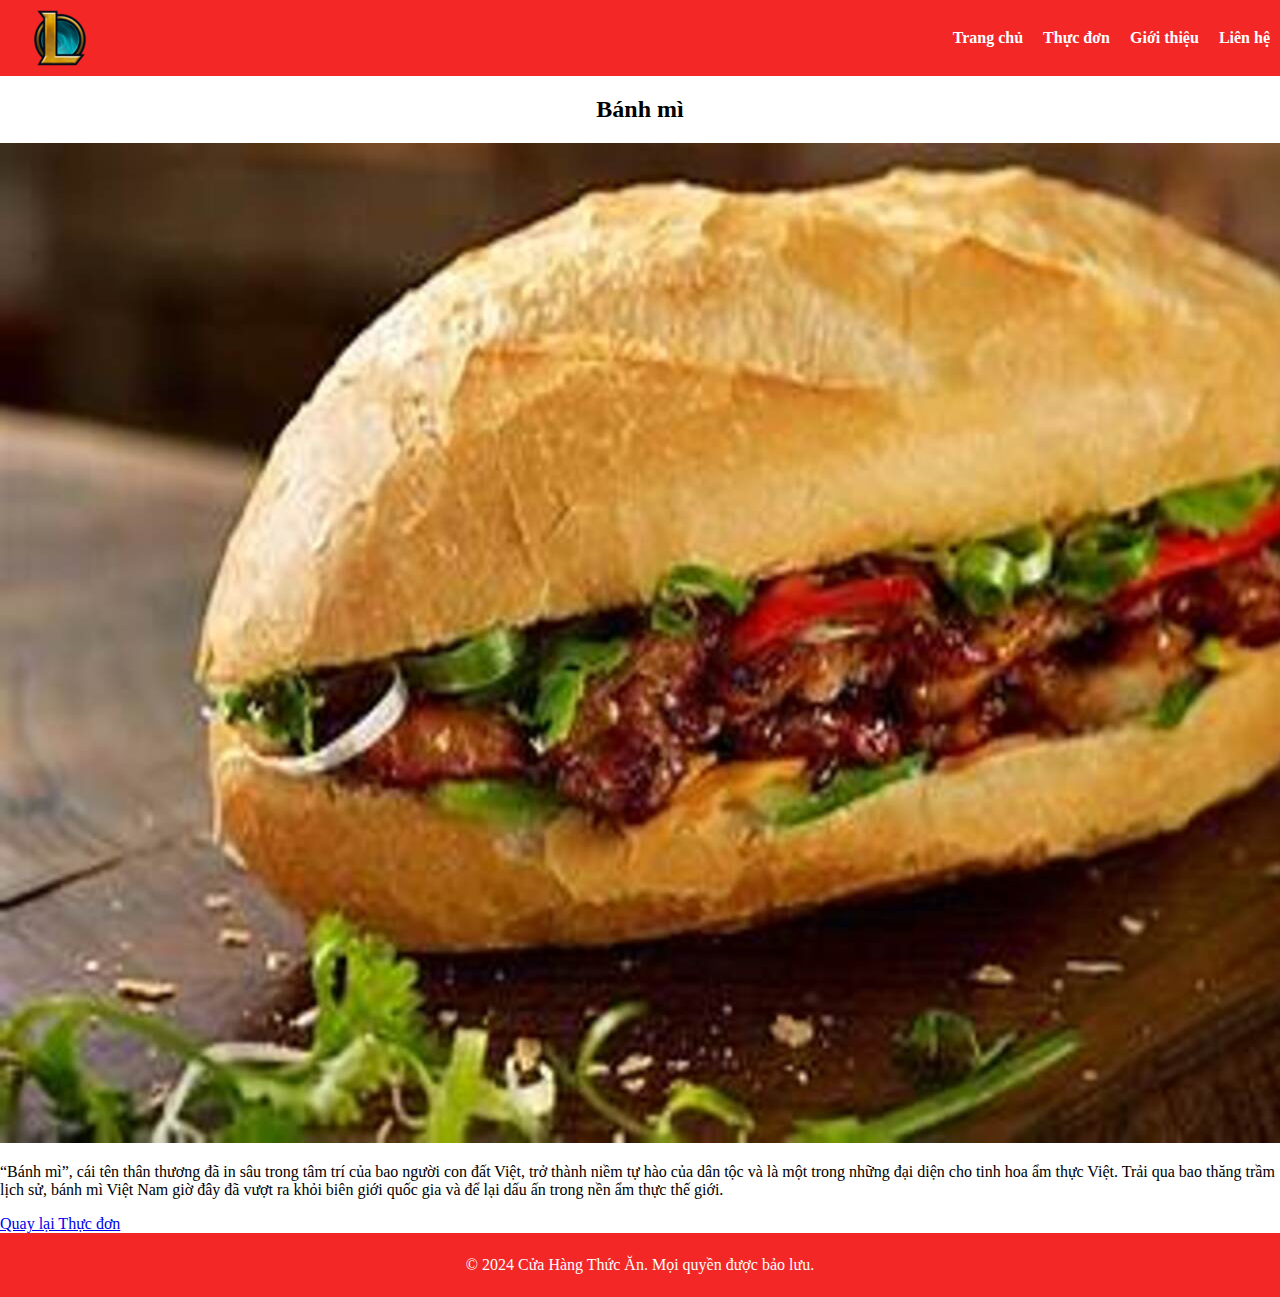
<file: btl/banhmi.html>
<!DOCTYPE html>
<html lang="vi">
<head>
    <meta charset="UTF-8">
    <meta name="viewport" content="width=device-width, initial-scale=1.0">
    <title>Bánh mì</title>
    <link rel="stylesheet" href="style.css">
</head>
<body>
    <header>
        <nav>
            <img src="../image/logo.png" alt="">
            <ul>
                <li><a href="index.html">Trang chủ</a></li>
                <li><a href="#thucdon">Thực đơn</a></li>
                <li><a href="#gioithieu">Giới thiệu</a></li>
                <li><a href="#lienhe">Liên hệ</a></li>
            </ul>
        </nav>
    </header>

    <main>
        <h2 style="text-align: center;">Bánh mì</h2>
        <div class="img-container">
            <img src="../image/banhmi1.jpg" alt="Bánh mì">
        </div>
        <p>
            “Bánh mì”, cái tên thân thương đã in sâu trong tâm trí của bao người con đất Việt, trở thành niềm tự hào của dân tộc và là một trong những đại diện cho tinh hoa ẩm thực Việt. Trải qua bao thăng trầm lịch sử, bánh mì Việt Nam giờ đây đã vượt ra khỏi biên giới quốc gia và để lại dấu ấn trong nền ẩm thực thế giới.
        </p>
        <a href="index.html" class="btn">Quay lại Thực đơn</a>
    </main>

    <footer>
        <p>&copy; 2024 Cửa Hàng Thức Ăn. Mọi quyền được bảo lưu.</p>
    </footer>
</body>
</html>
</file>
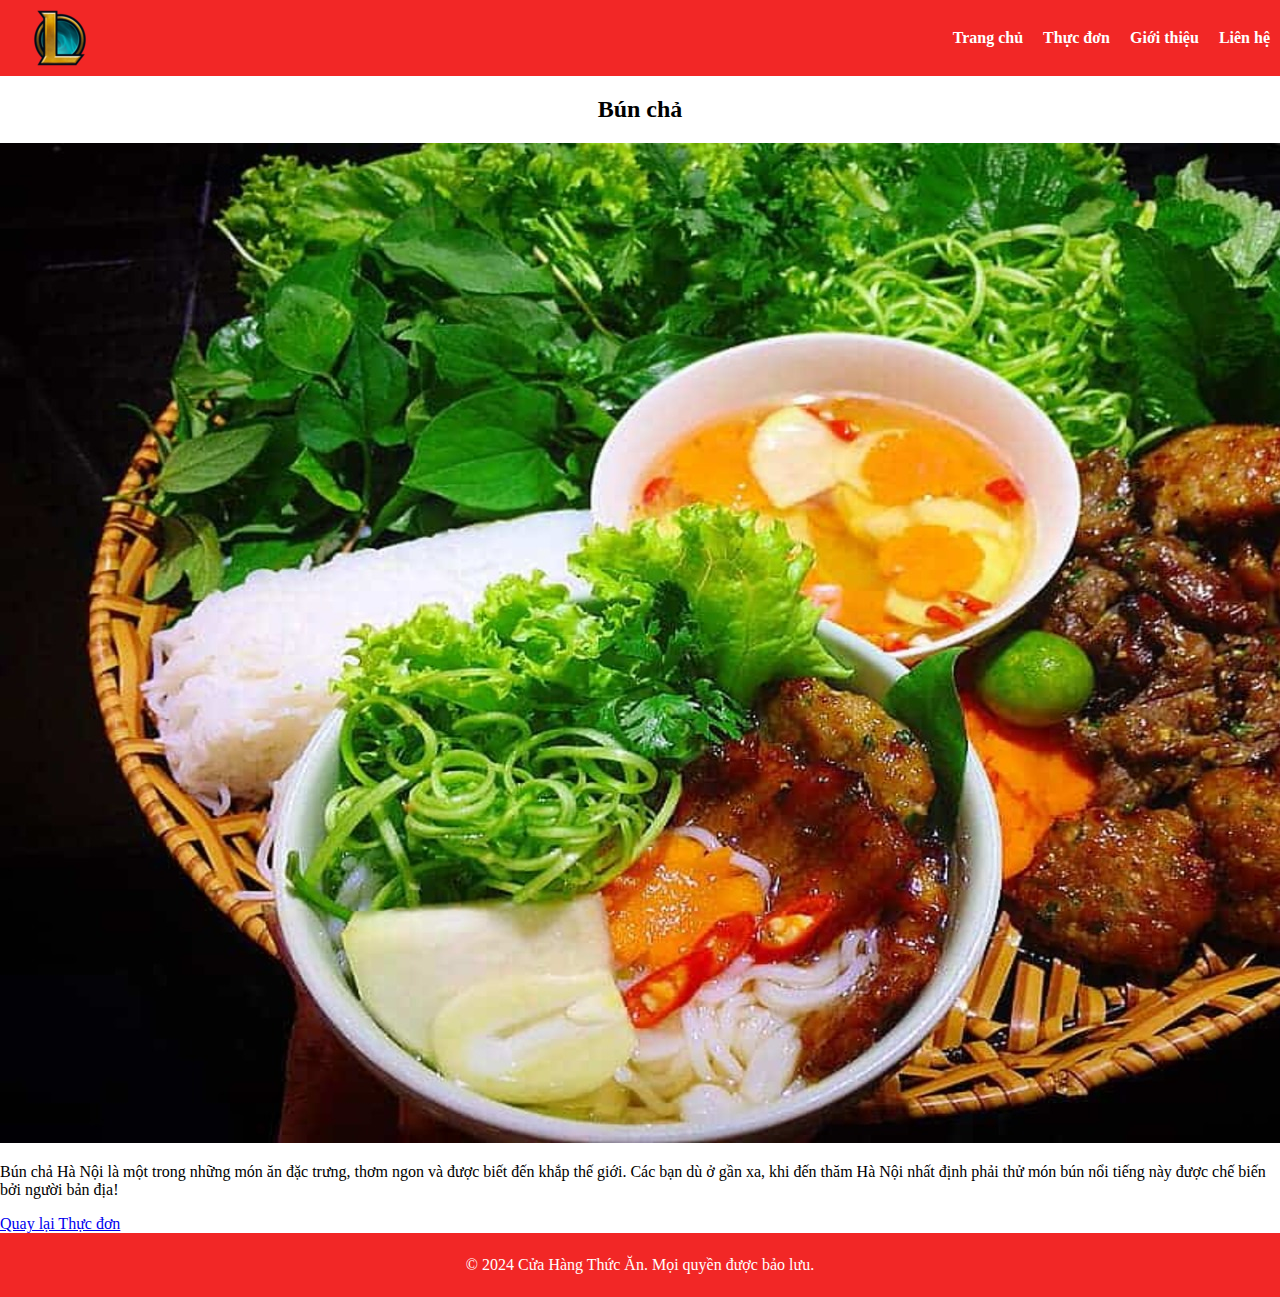
<file: btl/buncha.html>
<!DOCTYPE html>
<html lang="vi">
<head>
    <meta charset="UTF-8">
    <meta name="viewport" content="width=device-width, initial-scale=1.0">
    <title>Bún chả</title>
    <link rel="stylesheet" href="style.css">
</head>
<body>
    <header>
        <nav>
            <img src="../image/logo.png" alt="">
            <ul>
                <li><a href="index.html">Trang chủ</a></li>
                <li><a href="#thucdon">Thực đơn</a></li>
                <li><a href="#gioithieu">Giới thiệu</a></li>
                <li><a href="#lienhe">Liên hệ</a></li>
            </ul>
        </nav>
    </header>

    <main>
        <h2 style="text-align: center;">Bún chả</h2>
        <div class="img-container">
            <img src="../image/buncha1.jpg" alt="Bún chả">
        </div>
        <p>
            Bún chả Hà Nội là một trong những món ăn đặc trưng, thơm ngon và được biết đến khắp thế giới. Các bạn dù ở gần xa, khi đến thăm Hà Nội nhất định phải thử món bún nổi tiếng này được chế biến bởi người bản địa!
        </p>
        <a href="index.html" class="btn">Quay lại Thực đơn</a>
    </main>

    <footer>
        <p>&copy; 2024 Cửa Hàng Thức Ăn. Mọi quyền được bảo lưu.</p>
    </footer>
</body>
</html>
</file>
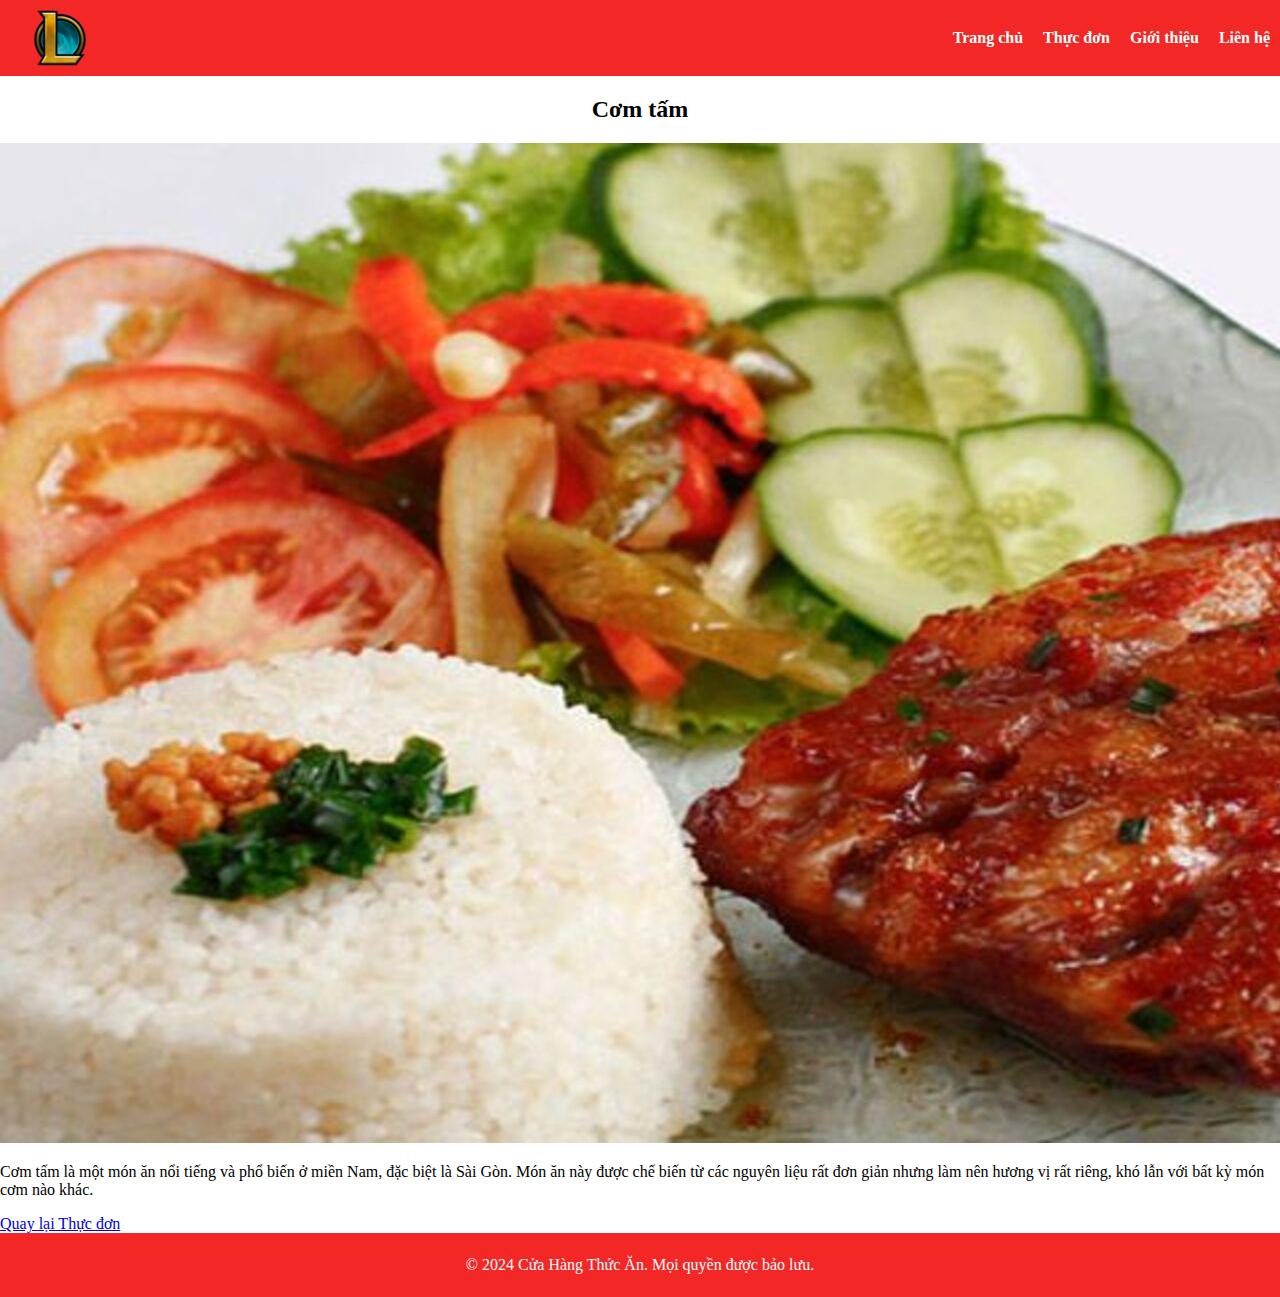
<file: btl/comtam.html>
<!DOCTYPE html>
<html lang="vi">
<head>
    <meta charset="UTF-8">
    <meta name="viewport" content="width=device-width, initial-scale=1.0">
    <title>Cơm tấm</title>
    <link rel="stylesheet" href="style.css">
</head>
<body>
    <header>
        <nav>
            <img src="../image/logo.png" alt="">
            <ul>
                <li><a href="index.html">Trang chủ</a></li>
                <li><a href="#thucdon">Thực đơn</a></li>
                <li><a href="#gioithieu">Giới thiệu</a></li>
                <li><a href="#lienhe">Liên hệ</a></li>
            </ul>
        </nav>
    </header>

    <main>
        <h2 style="text-align: center;">Cơm tấm</h2>
        <div class="img-container">
            <img src="../image/comtam1.jpg" alt="Cơm tấm">
        </div>
        <p>
            Cơm tấm là một món ăn nổi tiếng và phổ biến ở miền Nam, đặc biệt là Sài Gòn. Món ăn này được chế biến từ các nguyên liệu rất đơn giản nhưng làm nên hương vị rất riêng, khó lẫn với bất kỳ món cơm nào khác.

 
        </p>
        <a href="index.html" class="btn">Quay lại Thực đơn</a>
    </main>

    <footer>
        <p>&copy; 2024 Cửa Hàng Thức Ăn. Mọi quyền được bảo lưu.</p>
    </footer>
</body>
</html>
</file>
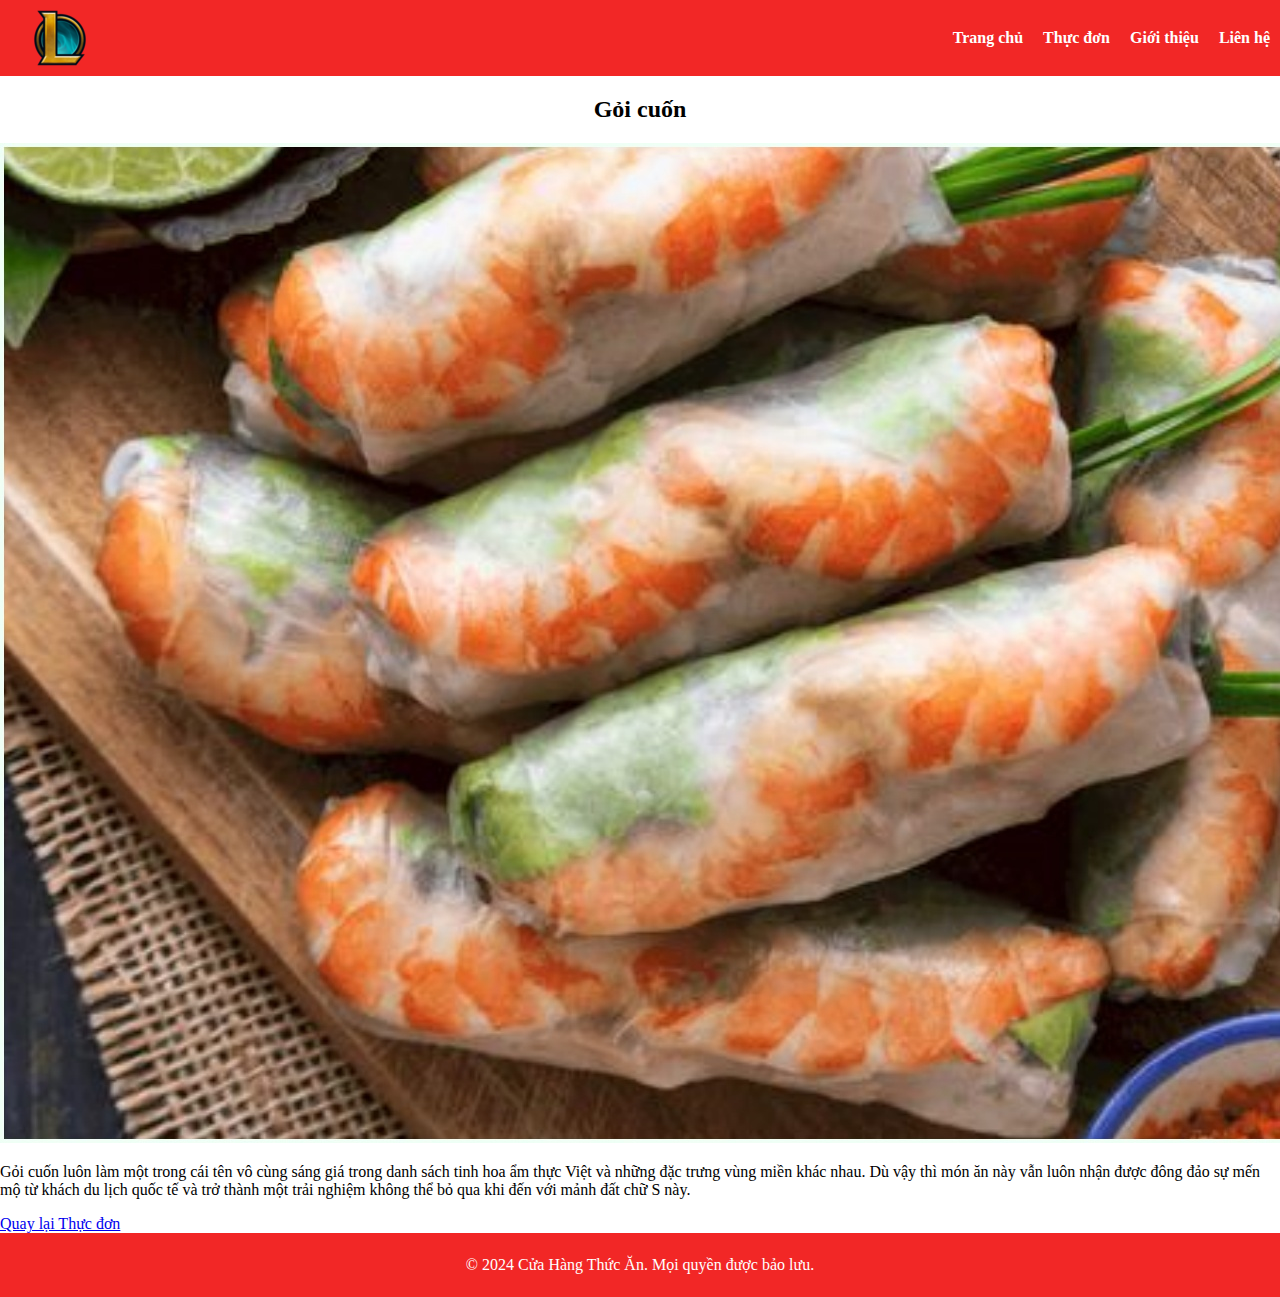
<file: btl/goicuon.html>
<!DOCTYPE html>
<html lang="vi">
<head>
    <meta charset="UTF-8">
    <meta name="viewport" content="width=device-width, initial-scale=1.0">
    <title>Phở Bò</title>
    <link rel="stylesheet" href="style.css">
</head>
<body>
    <header>
        <nav>
            <img src="../image/logo.png" alt="">
            <ul>
                <li><a href="index.html">Trang chủ</a></li>
                <li><a href="#thucdon">Thực đơn</a></li>
                <li><a href="#gioithieu">Giới thiệu</a></li>
                <li><a href="#lienhe">Liên hệ</a></li>
            </ul>
        </nav>
    </header>

    <main>
        <h2 style="text-align: center;">Gỏi cuốn</h2>
        <div class="img-container">
            <img src="../image/goicuon1.jpg" alt="Gỏi cuốn">
        </div>
        <p>Gỏi cuốn luôn làm một trong cái tên vô cùng sáng giá trong danh sách tinh hoa ẩm thực Việt và những đặc trưng vùng miền khác nhau. Dù vậy thì món ăn này vẫn luôn nhận được đông đảo sự mến mộ từ khách du lịch quốc tế và trở thành một trải nghiệm không thể bỏ qua khi đến với mảnh đất chữ S này.</p>
        <a href="index.html" class="btn">Quay lại Thực đơn</a>
    </main>

    <footer>
        <p>&copy; 2024 Cửa Hàng Thức Ăn. Mọi quyền được bảo lưu.</p>
    </footer>
</body>
</html>
</file>
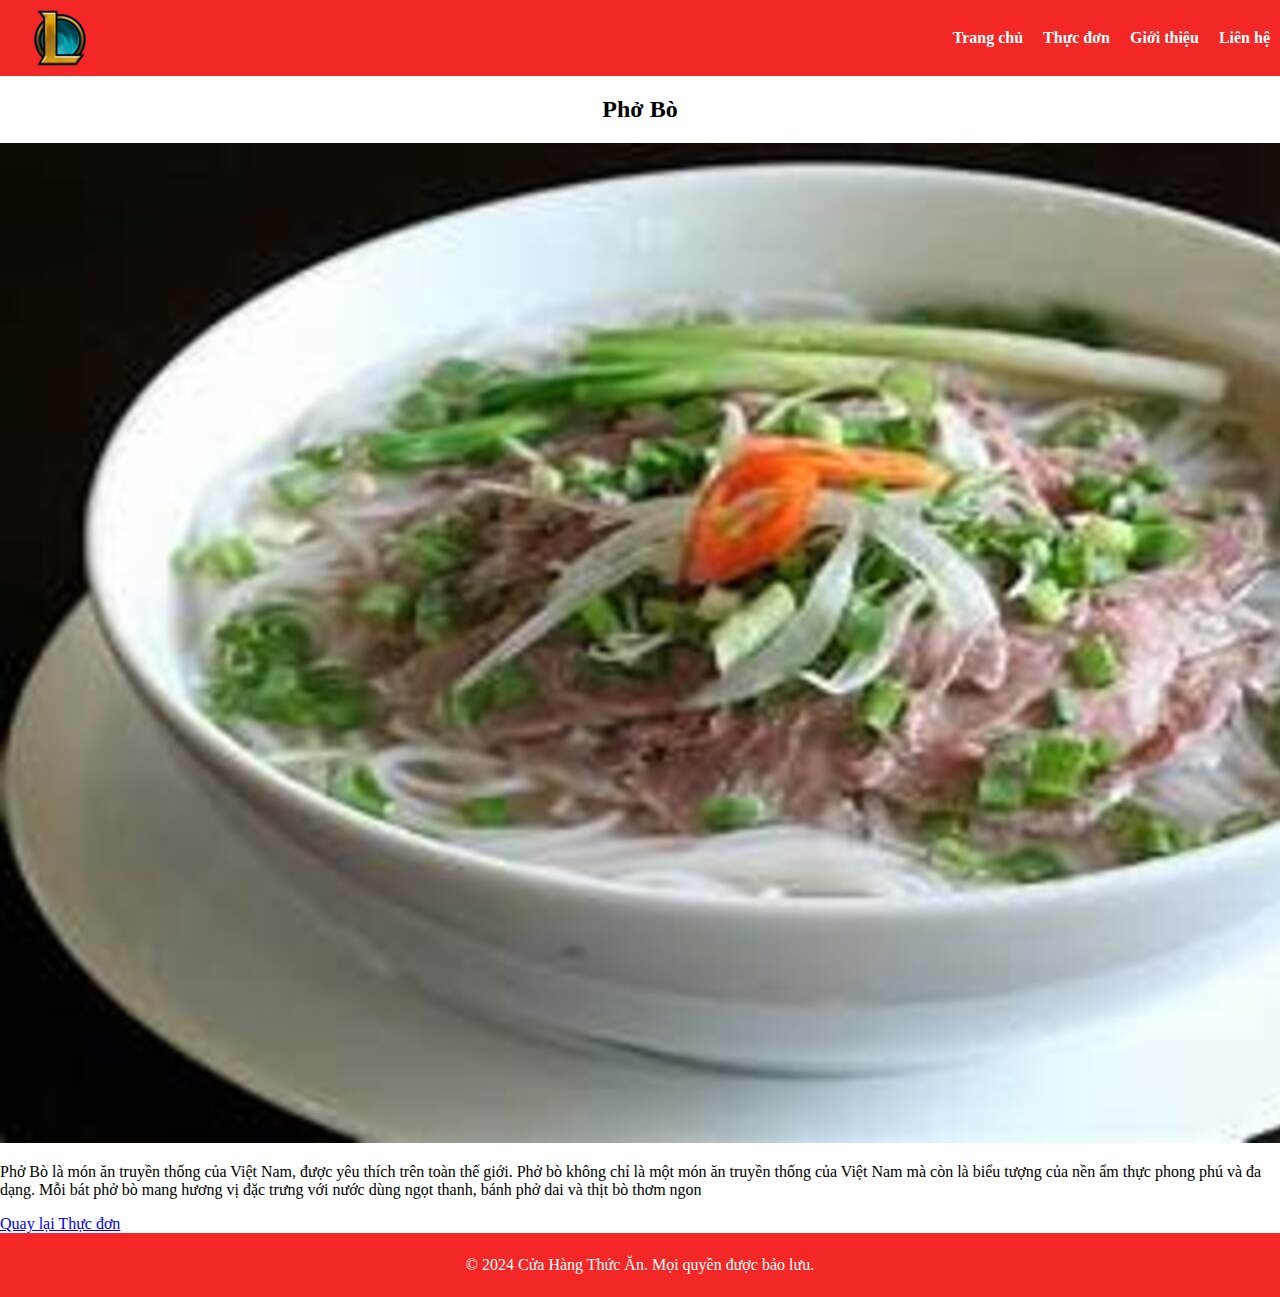
<file: btl/phobo.html>
<!DOCTYPE html>
<html lang="vi">
<head>
    <meta charset="UTF-8">
    <meta name="viewport" content="width=device-width, initial-scale=1.0">
    <title>Phở Bò</title>
    <link rel="stylesheet" href="style.css">
</head>
<body>
    <header>
        <nav>
            <img src="../image/logo.png" alt="">
            <ul>
                <li><a href="index.html">Trang chủ</a></li>
                <li><a href="#thucdon">Thực đơn</a></li>
                <li><a href="#gioithieu">Giới thiệu</a></li>
                <li><a href="#lienhe">Liên hệ</a></li>
            </ul>
        </nav>
    </header>

    <main>
        <h2 style="text-align: center;">Phở Bò</h2>
        <div class="img-container">
            <img src="../image/phobo1.jpg" alt="Phở Bò">
        </div>
        <p>Phở Bò là món ăn truyền thống của Việt Nam, được yêu thích trên toàn thế giới. Phở bò không chỉ là một món ăn truyền thống của Việt Nam mà còn là biểu tượng của nền ẩm thực phong phú và đa dạng. Mỗi bát phở bò mang hương vị đặc trưng với nước dùng ngọt thanh, bánh phở dai và thịt bò thơm ngon</p>
        <a href="index.html" class="btn">Quay lại Thực đơn</a>
    </main>

    <footer>
        <p>&copy; 2024 Cửa Hàng Thức Ăn. Mọi quyền được bảo lưu.</p>
    </footer>
</body>
</html>
</file>
<file: btl/style.css>
body {
    font-family: Playwrite HR Lijeva, cursive;
    margin: 0;
    padding: 0;
    box-sizing: border-box;
}

body, html {
    height: 100%;
    margin: 0;
    display: flex;
    flex-direction: column;
}

main {
    flex: 1;
}

/* Header Styles */
header {
    background-color: #f22726 ;
    padding: 10px;
    color: white;
    
}

header nav {
    display: flex;
    justify-content: space-between;
    align-items: center;
}

header ul {
    list-style: none;
    display: flex;
    gap: 20px;
    margin: 0;
    padding: 0;
}

header ul li a {
    text-decoration: none;
    color: white;
    font-weight: bold;
}

/* Banner Section */
.banner {
    text-align: center;
    padding: 50px;
    background-color: #f8f9fa;
    background-image: url(../image/banner.png);
}

.banner h2  {
    font-size: 2rem;
    color: white;
}

.banner .btn {
    display: inline-block;
    margin-top: 20px;
    padding: 10px 20px;
    background-color: #f22726;
    color: white;
    text-decoration: none;
    border-radius: 5px;
}


.banner:hover {
    box-shadow: 5px 5px 5px red;
}
.banner p{
    color: white;
}

/* Menu Section */
.menu {
    text-align: center;
    background-color: #e9ebee;
    padding: 30px;
}

.menu .menu-items {
    display: flex;
    justify-content: center;
    gap: 20px;
    flex-wrap: wrap;
}

.menu .item {
    border: 1px solid #ddd;
    border-radius: 5px;
    padding: 10px;
    width: 200px;
    transition: transform 0.3s ease, background-color 0.3s ease;
}

.menu .item img {
    width: 100%;
    border-radius: 5px;
    transition: transform 0.3s ease;
}

.menu .item h3 {
    margin: 10px 0;
}


.btn-order {
    background-color: #ff5733;
    color: white;
    border: none;
    padding: 10px;
    border-radius: 5px;
    cursor: pointer;
    transition: background-color 0.3s ease, color 0.3s ease;
}

.btn-order:hover {
    background-color: pink;
    color: red;
}


.menu .item:hover {
    background-color: yellow;
    transform: scale(1.05); /* Phóng to nhẹ */
}


.menu .item img:hover {
    transform: scale(1.1); /* Phóng to hình ảnh */
}


footer {
    text-align: center;
    padding: 7px;
    background-color: #f22726;
    color: white;
}


.image-wrapper {
    display: flex;
    justify-content: center;
    align-items: center;
    height: 100vh;
    margin: 0;
}

.image-wrapper img {
    max-width: 100%;
    height: auto;
    display: block;
}
.btn:hover{
    background-color: yellow;
    color: peru;
    transform: scale(1.1);
    transition: background-color 0.3s ease, color 0.3s ease;
}
header ul li a:hover{
    color: yellow;
}
</file>
